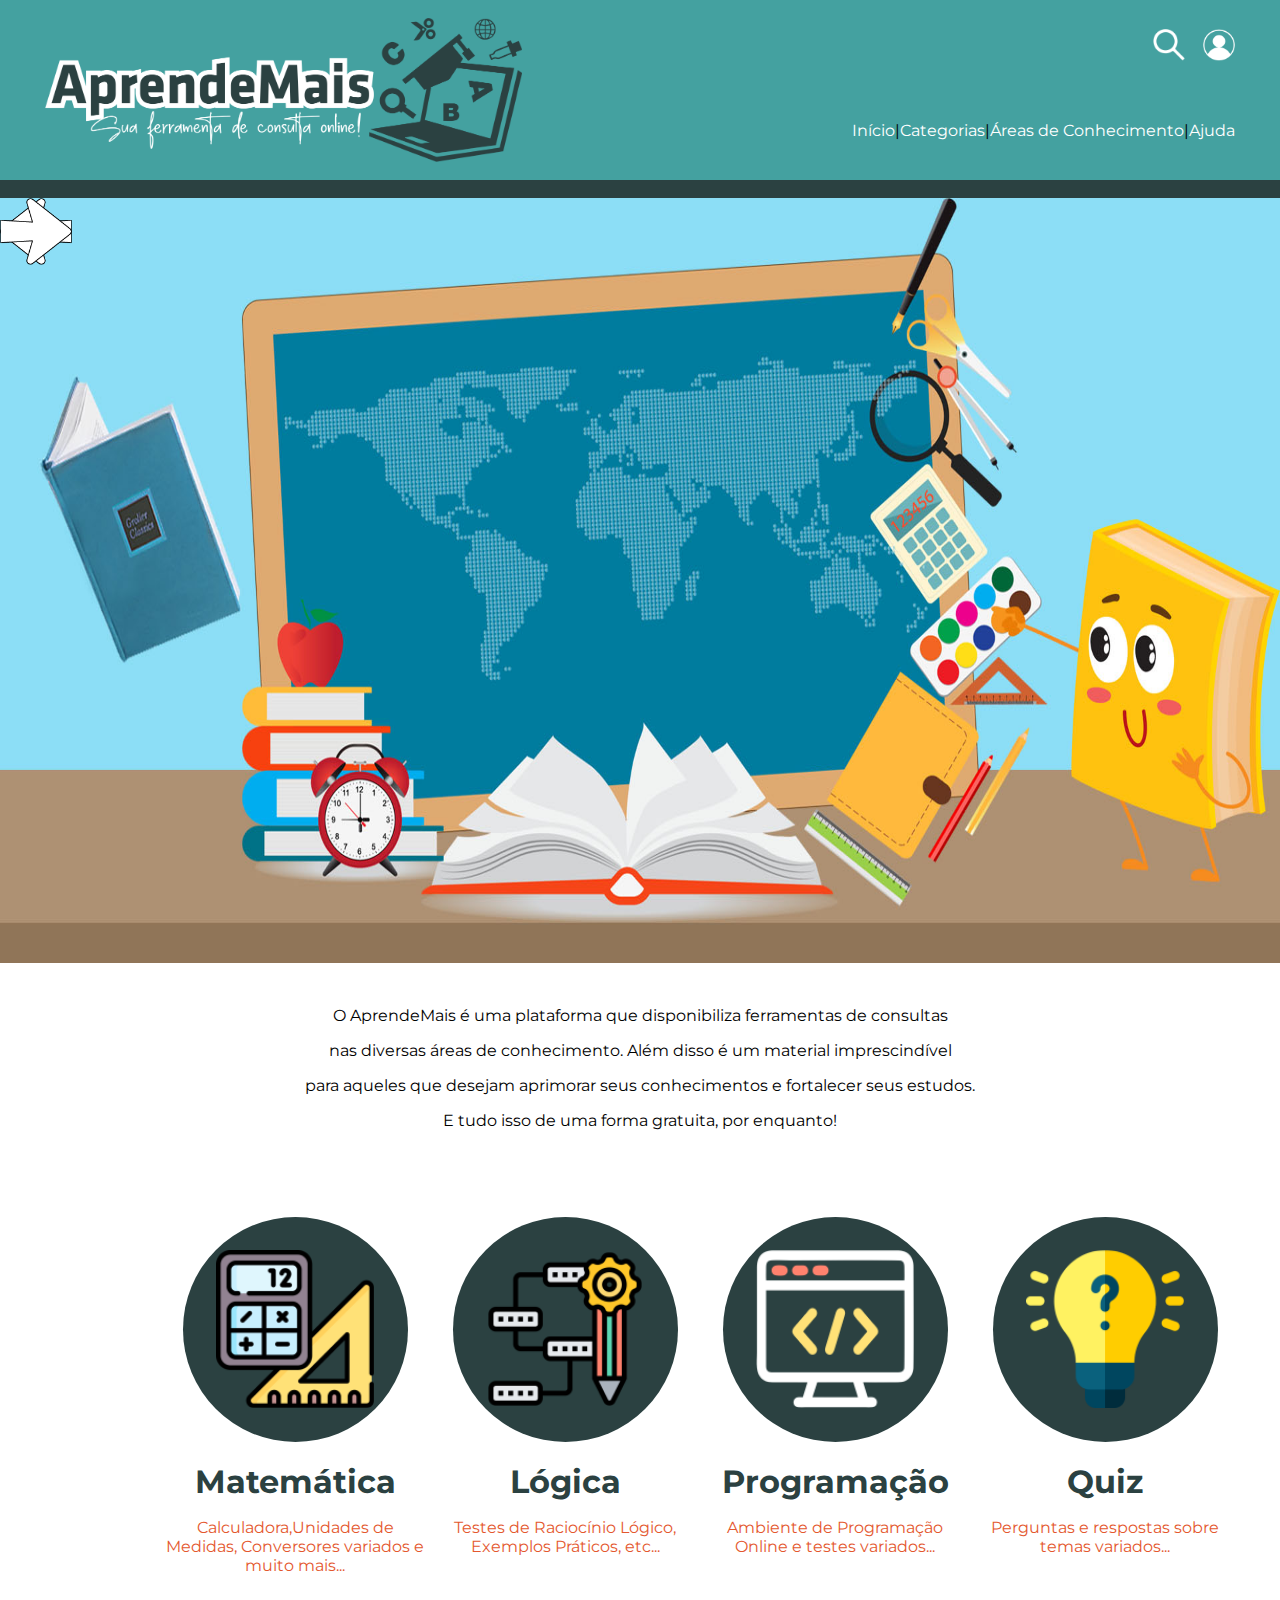
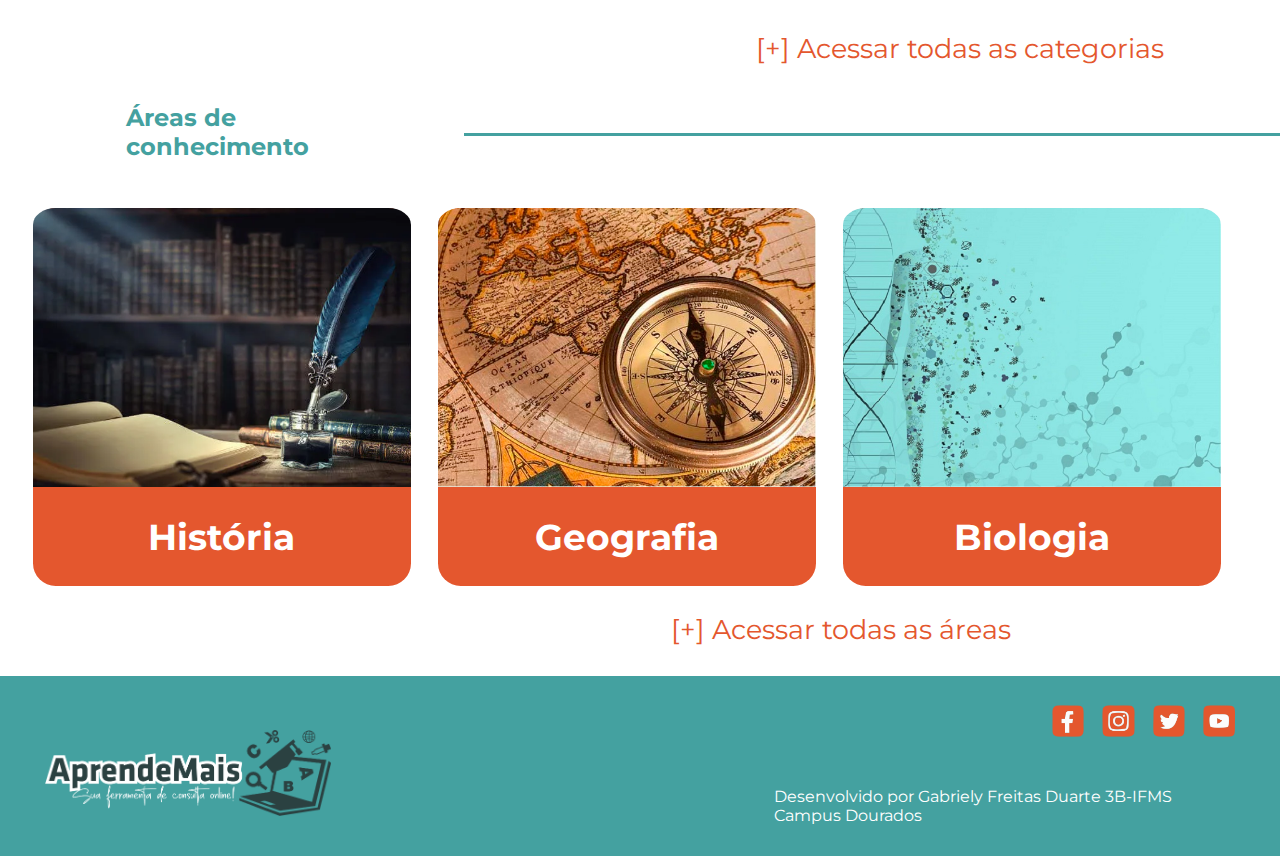
<file: index.html>
<!DOCTYPE html>
<html>
<head>
	<title>Aprende Mais</title>
	<link rel="stylesheet" type="text/css" href="css/estilo.css">
	<link rel="icon" href="assets/icone.png">
	<link rel="preconnect" href="https://fonts.googleapis.com">
	<link rel="preconnect" href="https://fonts.gstatic.com" crossorigin>
	<link href="https://fonts.googleapis.com/css2?family=Montserrat:wght@400;500&display=swap" rel="stylesheet">
	<link rel="stylesheet" type="text/css" href="historia.html">
</head>
<body>
	<div class="cabecalho">
		<div class="logo"><!-- aUm -->
			<img class="#" src="assets/logo.png">
		</div>
		<div class="menu">
			<div class="icones"><!-- a1 -->
				<img src="assets/search.png">
				<img src="assets/user.png">
			</div>
			<div class="nav"> <!-- a2 -->
				<a href="index.html">Início</a>
				<span>|</span>
				<a href=".c2">Categorias</a>
				<span>|</span>
				<a href="#">Áreas de Conhecimento</a>
				<span>|</span>
				<a href="#">Ajuda</a>
			</div>
		</div>
	</div>
	<div class="barra"><!-- b -->
		<div class="banner1"></div><!-- b1 -->
		<div class="banner2"><!-- b2 -->
			<img src="assets/banner.jpg">
			<div class="banner3Um"><!-- b3Um -->
				<img class="seta" src="assets/seta2.png">
			</div>
			<div class="banner3Dois"><!-- b3Dois -->
				<img class="seta" src="assets/seta1.png">
			</div>
		</div>

	</div>
	<div class="conteudo"><!-- c -->
		<div class="conteudo1"><!-- c1 -->
			<p class="lUm"> O AprendeMais é uma plataforma que disponibiliza ferramentas de consultas</p><!-- c1Um -->
			<p class="lDois">nas diversas áreas de conhecimento. Além disso é um material imprescindível</p><!-- c1Dois -->
			<p class="lTres">para aqueles que desejam aprimorar seus conhecimentos e fortalecer seus estudos.</p><!-- c1Tres -->
			<p class="lQuatro">E tudo isso de uma forma gratuita, por enquanto!</p><!-- c1Quatro -->
		</div>
		<div class="conteudo2" name="conteudo2">
			<div class="conteudo2a"><!-- c2a -->
				<div class="c2aUm">
					<img src="assets/icon1.png">
				</div>
				<div class="c2aDois">
					<a href="calculadora.html"><h1>Matemática</h1></a>
					<p class="texto">Calculadora,Unidades de Medidas, Conversores variados e muito mais...</p><!-- t -->
				</div>
			</div>
			<div class="conteudo2a">
				<div class="c2aUm">
					<img src="assets/icon2.png">
				</div>
				<div class="c2aDois">
					<h1>Lógica</h1>
					<p class="texto">Testes de Raciocínio Lógico, Exemplos Práticos, etc...</p><!-- t -->
				</div>
			</div>
			<div class="conteudo2a">
				<div class="c2aUm">
						<img src="assets/icon3.png">
				</div>
					<div class="c2aDois">
					<h1>Programação</h1>
					<p class="texto">Ambiente de Programação Online e testes variados...</p><!-- t -->
				</div>
			</div>
			<div class="conteudo2a">
				<div class="c2aUm">
					<img src="assets/icon4.png">
				</div>
				<div class="c2aDois">
					<h1>Quiz</h1>
					<p class="texto">Perguntas e respostas sobre temas variados...</p><!-- t -->
				</div>
			</div>
		</div>
		<div class="conteudo3"><!-- c3 -->
				<a href="">[+] Acessar todas as categorias</a>
		</div>
	</div>
	<div class="d">
		<div class="d1" name="d1">
		<h2>Áreas de conhecimento</h2>	
		<hr size="3" width="65%" align="left" color= "#44A1A0">
	</div>
	<div class="d2">
		<div class="D">
			<div class="dDois">
				<div class="d2Um">
					<img src="assets/historia.jpg">
					<h1><a href="historia.html"> História</h1>
				</div>
				<div class="d2Um">
					<img src="assets/geografia.jpg">
					<h1><a href="bandeiras.html">Geografia</a></h1>
				</div>
				<div class="d2Um">
					<img src="assets/biologia.jpg">
					<h1><a href="bio.html">Biologia</a></h1>
				</div>
			</div>
		</div>	
	</div>
	<div class="d3">
			<p>[+] Acessar todas as áreas</p>
	</div>
	<script type="text/javascript" src="java.js"></script>
</html>
<footer>
	<div class="e">
		<div class="eUm">
			<img class="#" src="assets/logo.png">
		</div>
		<div class="eDois">
			<div class="e1">
				<img src="assets/fb.png">
				<img src="assets/instagram.png">
				<img src="assets/twitter.png">
				<img src="assets/youtube.png">		
			</div>
			<div class="e2">
				<p>Desenvolvido por Gabriely Freitas Duarte 3B-IFMS Campus Dourados </p>
			</div>
		</div>
	</div>
</footer>
</file>
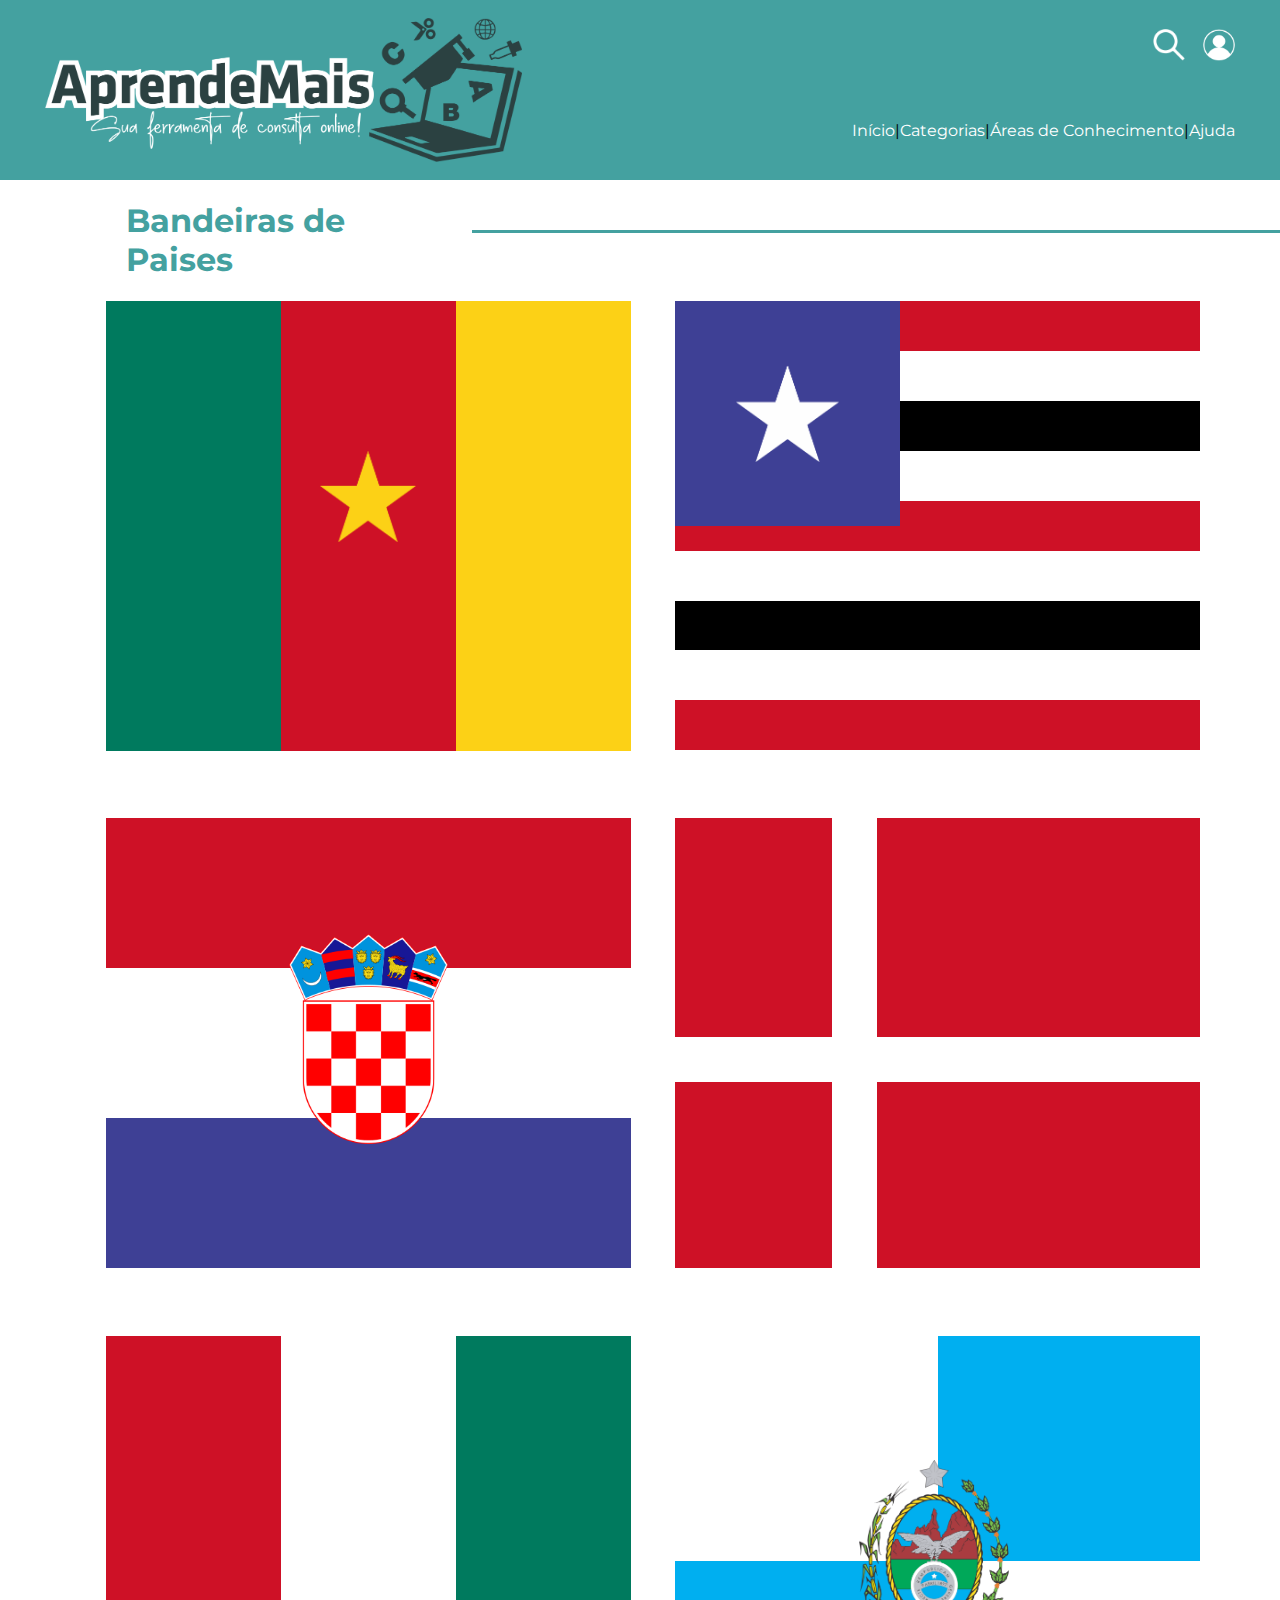
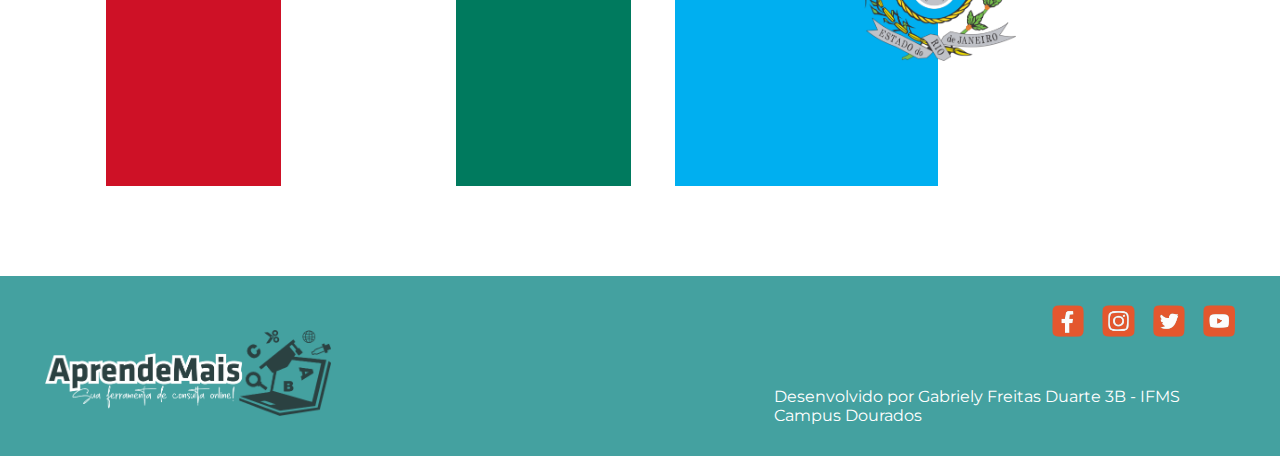
<file: bandeiras.html>
<!DOCTYPE html>
<html>
<head>
	<title>Aprende Mais</title>
	<link rel="stylesheet" type="text/css" href="css/estilo.css">
	<link rel="icon" href="assets/icone.png">

	<link rel="preconnect" href="https://fonts.googleapis.com">
	<link rel="preconnect" href="https://fonts.gstatic.com" crossorigin>
	<link href="https://fonts.googleapis.com/css2?family=Montserrat:wght@400;500&display=swap" rel="stylesheet">
</head>
<body>
	<div class="cabecalho">
		<div class="logo">
			<img class="#" src="assets/logo.png">
		</div>
		<div class="menu">
			<div class="icones">
				<img src="assets/search.png">
				<img src="assets/user.png">
			</div>
			<div class="nav">
				<a href="index.html">Início</a>
				<span> | </span>
				<a href="#">Categorias</a>
				<span> | </span>
				<a href="#">Áreas de Conhecimento</a>
				<span> | </span>
				<a href="#">Ajuda</a>
			</div>
		</div>
	</div>
	<div class="d1">
		<h1>Bandeiras de Paises </h1>	
		<hr size="3" width="70%" align="left" color= "#44A1A0">
	</div>
	<div class="bandeiras"><!-- f -->
		<div class="bandeiraUm"><!-- Umf -->
			<div class="bandeira1Um"><!-- f1Um -->
				<div class="bandeiraum"></div><!-- umF -->
				<div class="bandeiradois"></div><!-- doisF -->
				<div class="bandeiratres"></div><!-- TresF -->
				<div class="bandeiraquatro"><!-- QuatroF -->
					<img id="strela" src="assets/estrela.png"><!-- star -->
				</div>
			</div>
			<div class="bandeiraDois"><!-- f1Dois -->	
				<div class="bUm"></div>				
				<div class="bDois"></div>
				<div class="bTres"></div>
				<div class="bDois"></div>
				<div class="bUm"></div>
				<div class="bDois"></div>
				<div class="bTres"></div>
				<div class="bDois"></div>
				<div class="bUm"></div>
				<div class="bQuatro">
					<img id="strela2" src="assets/estrela (branca).png">
				</div>			

			</div>
		</div>
		<div class="bandeiraUm"><!-- Umf -->
			<div class="bandeira1Um"><!-- f1Um -->
				<div class="b2Um"></div>
				<div class="b2Dois"></div>
				<div class="b2Tres"></div>
				<div class="b2Quatro">
					<img id="brasao" src="assets/croacia-brasao.png">
				</div>
			</div>
			<div class="bandeiraDois">
				<div class="bUmF"></div>
				<div class="bDoisF"></div>
				<div class="bTresF"></div>
			</div>
		</div>
		<div class="bandeiraUm">
			<div class="bandeira1Um">
				<div class="bumF"></div>
				<div class="bdoisF"></div>
				<div class="btresF"></div>
			</div>
			<div class="bandeiraf3Dois">
				<div class="Fum"></div>
				<div class="Fdois"></div>
				<div class="Ftres"></div>
				<div class="Fquatro"></div>
				<div class="Fcinco">
					<img id="brasao2" src="assets/brasao-rio.png">
				</div>
			</div>
		</div>
	</div>
</html>
<footer>
	<div class="e">
		<div class="eUm">
			<img class="#" src="assets/logo.png">
		</div>
		<div class="eDois">
			<div class="e1">
				<img src="assets/fb.png">
				<img src="assets/instagram.png">
				<img src="assets/twitter.png">
				<img src="assets/youtube.png">		
			</div>
			<div class="e2">
				<p>Desenvolvido por Gabriely Freitas Duarte 3B - IFMS Campus Dourados </p>
			</div>
		</div>
	</div>
</footer>
</file>
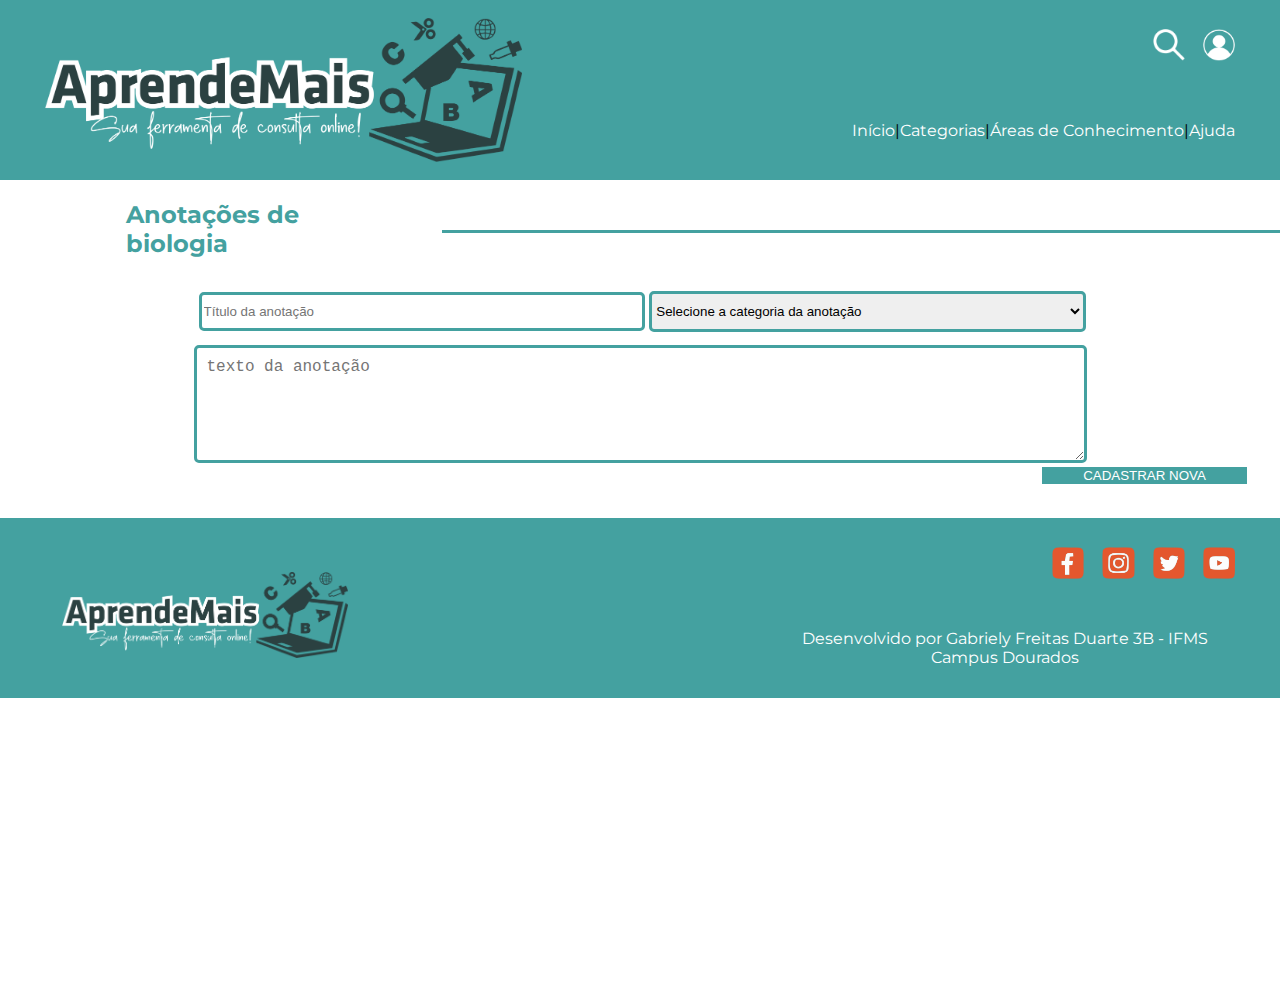
<file: bio.html>
<!DOCTYPE html>
<html>
<head>
	<title>Aprende Mais</title>
	<link rel="icon" href="assets/icone.png">	
	<link rel="stylesheet" type="text/css" href="css/estilo.css">
	<link rel="preconnect" href="https://fonts.googleapis.com">
	<link rel="preconnect" href="https://fonts.gstatic.com" crossorigin>
	<link href="https://fonts.googleapis.com/css2?family=Montserrat:wght@400;500&display=swap" rel="stylesheet">
</head>
<body>
	<div class="cabecalho">
		<div class="logo">
			<img class="#" src="assets/logo.png">
		</div>
		<div class="menu">
			<div class="icones">
				<img src="assets/search.png">
				<img src="assets/user.png">
			</div>
			<div class="nav">
				<a href="index.html">Início</a>
				<span> | </span>
				<a href="#">Categorias</a>
				<span> | </span>
				<a href="#">Áreas de Conhecimento</a>
				<span> | </span>
				<a href="#">Ajuda</a>
			</div>
		</div>
	</div>
	<div class="d1">
		<h2>Anotações de biologia </h2>	
		<hr size="3" width="68%" align="left" color= "#44A1A0">
	</div>
	<div class="h">
		<div class="h1">
			  <form>
    <input type="text" class="in" id="titulo" placeholder="Título da anotação" required>
    <select id="urgencia">
    	<option selected disabled>Selecione a categoria da anotação</option>
      <option value="urgente">Urgente</option>
      <option value="importante">Importante</option>
      <option value="normal">Normal</option>
    </select>
    <div class="h1Um">
   	    <textarea id="anotacao" required placeholder="texto da anotação"></textarea>
    </div>
    <button type="submit" class="h1Dois">CADASTRAR NOVA</button>
  </form>

	</div>

  <div id="anotacoes-container"></div>

	<script type="text/javascript" src="java.js"></script>
</html>
<footer>
	<div class="e">
		<div class="eUm">
			<img class="#" src="assets/logo.png">
		</div>
		<div class="eDois">
			<div class="e1">
				<img src="assets/fb.png">
				<img src="assets/instagram.png">
				<img src="assets/twitter.png">
				<img src="assets/youtube.png">		
			</div>
			<div class="e2">
				<p>Desenvolvido por Gabriely Freitas Duarte 3B - IFMS Campus Dourados </p>
			</div>
		</div>
	</div>
</footer>
</file>
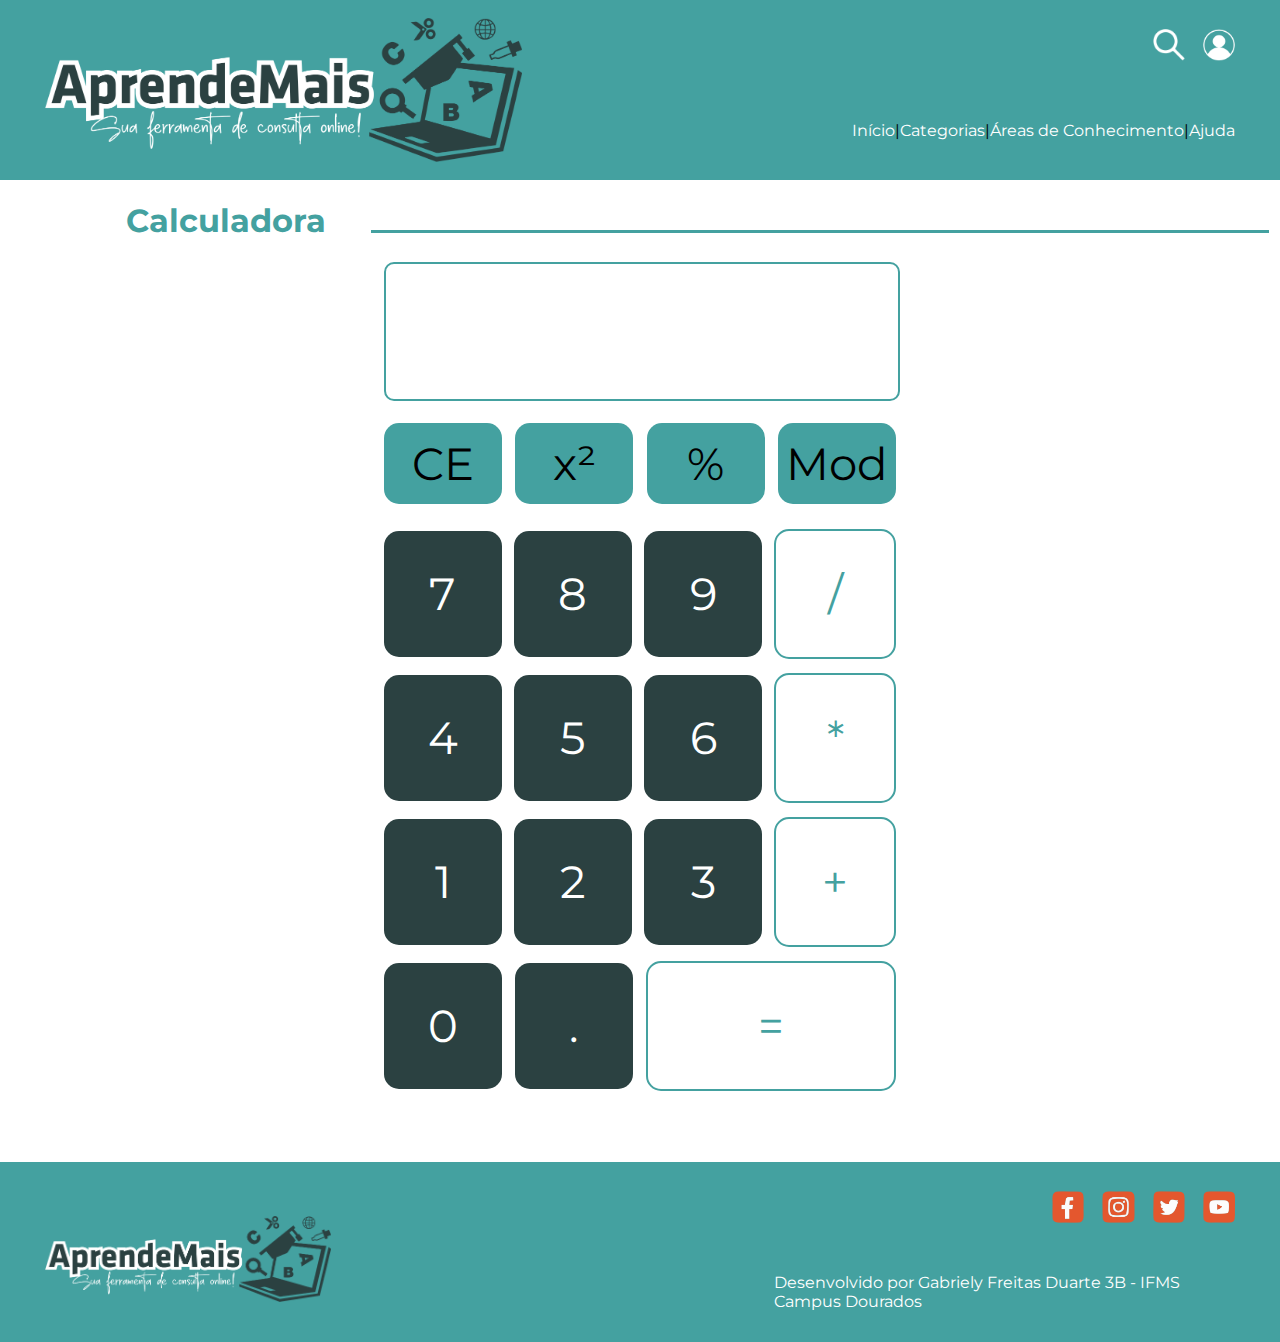
<file: calculadora.html>
<!DOCTYPE html>
<html>
<head>
	<title>Aprende Mais</title>
	<link rel="icon" href="assets/icone.png">
	<link rel="stylesheet" type="text/css" href="css/estilo.css">
	<link rel="preconnect" href="https://fonts.googleapis.com">
	<link rel="preconnect" href="https://fonts.gstatic.com" crossorigin>
	<link href="https://fonts.googleapis.com/css2?family=Montserrat:wght@400;500&display=swap" rel="stylesheet">
</head>
<body>
	<div class="cabecalho">
		<div class="logo">
			<img class="#" src="assets/logo.png">
		</div>
		<div class="menu">
			<div class="icones">
				<img src="assets/search.png">
				<img src="assets/user.png">
			</div>
			<div class="nav">
				<a href="index.html">Início</a>
				<span> | </span>
				<a href="#">Categorias</a>
				<span> | </span>
				<a href="#">Áreas de Conhecimento</a>
				<span> | </span>
				<a href="#">Ajuda</a>
			</div>
		</div>
	</div>
	<div class="d1">
		<h1>Calculadora </h1>	
		<hr size="3" width="70%" align="left" color= "#44A1A0">
	</div>
	<div class="g">
		<div class="g1">
			<div class="g1Um">
				<div class="aG"></div>
			</div>
			<div class="g1Dois">
				<div class="g1Dois1"> 
					<p class="p">CE</p> 
				</div>
				<div class="g1Dois1">
					<p class="p">x² </p> 
				</div>
				<div class="g1Dois1">
					<p class="p">% </p> 
				</div>
				<div class="g1Dois1"> 
					<p class="p">Mod </p>
				</div>
			</div>
			<div class="g1Tres">
				<div class="Ga">
					<div class="Ga1">
						<p class="p1">7</p>
					</div>
					<div class="Ga1">
						<p class="p1">8</p>
					</div>
					<div class="Ga1">
						<p class="p1">9</p>
					</div>
					<div class="Ga2">
						<p class="p2">/</p>
					</div>
				</div>
				<div class="Gb">
					<div class="Ga1">
						<p class="p1">4</p>
					</div>
					<div class="Ga1">
						<p class="p1">5</p>
					</div>
					<div class="Ga1">
						<p class="p1">6</p>
					</div>
					<div class="Ga2">
						<p class="p2">*</p>
					</div>
				</div>
				<div class="Gc">
					<div class="Ga1">
						<p class="p1">1</p>
					</div>
					<div class="Ga1">
						<p class="p1">2</p>
					</div>
					<div class="Ga1">
						<p class="p1">3</p>
					</div>
					<div class="Ga2">
						<p class="p2">+</p>
					</div>
				</div>
				<div class="Gd">
					<div class="Ga1">
						<p class="p1">0</p>
					</div>
					<div class="Ga1">
						<p class="p1">.</p>
					</div>
					<div class="Ga3">
						<p class="p2">=</p>
					</div>
				</div>
			</div>
		</div>
	</div>
	
</html>
<footer>
	<div class="e">
		<div class="eUm">
			<img class="#" src="assets/logo.png">
		</div>
		<div class="eDois">
			<div class="e1">
				<img src="assets/fb.png">
				<img src="assets/instagram.png">
				<img src="assets/twitter.png">
				<img src="assets/youtube.png">		
			</div>
			<div class="e2">
				<p>Desenvolvido por Gabriely Freitas Duarte 3B - IFMS Campus Dourados </p>
			</div>
		</div>
	</div>
</footer>
</file>
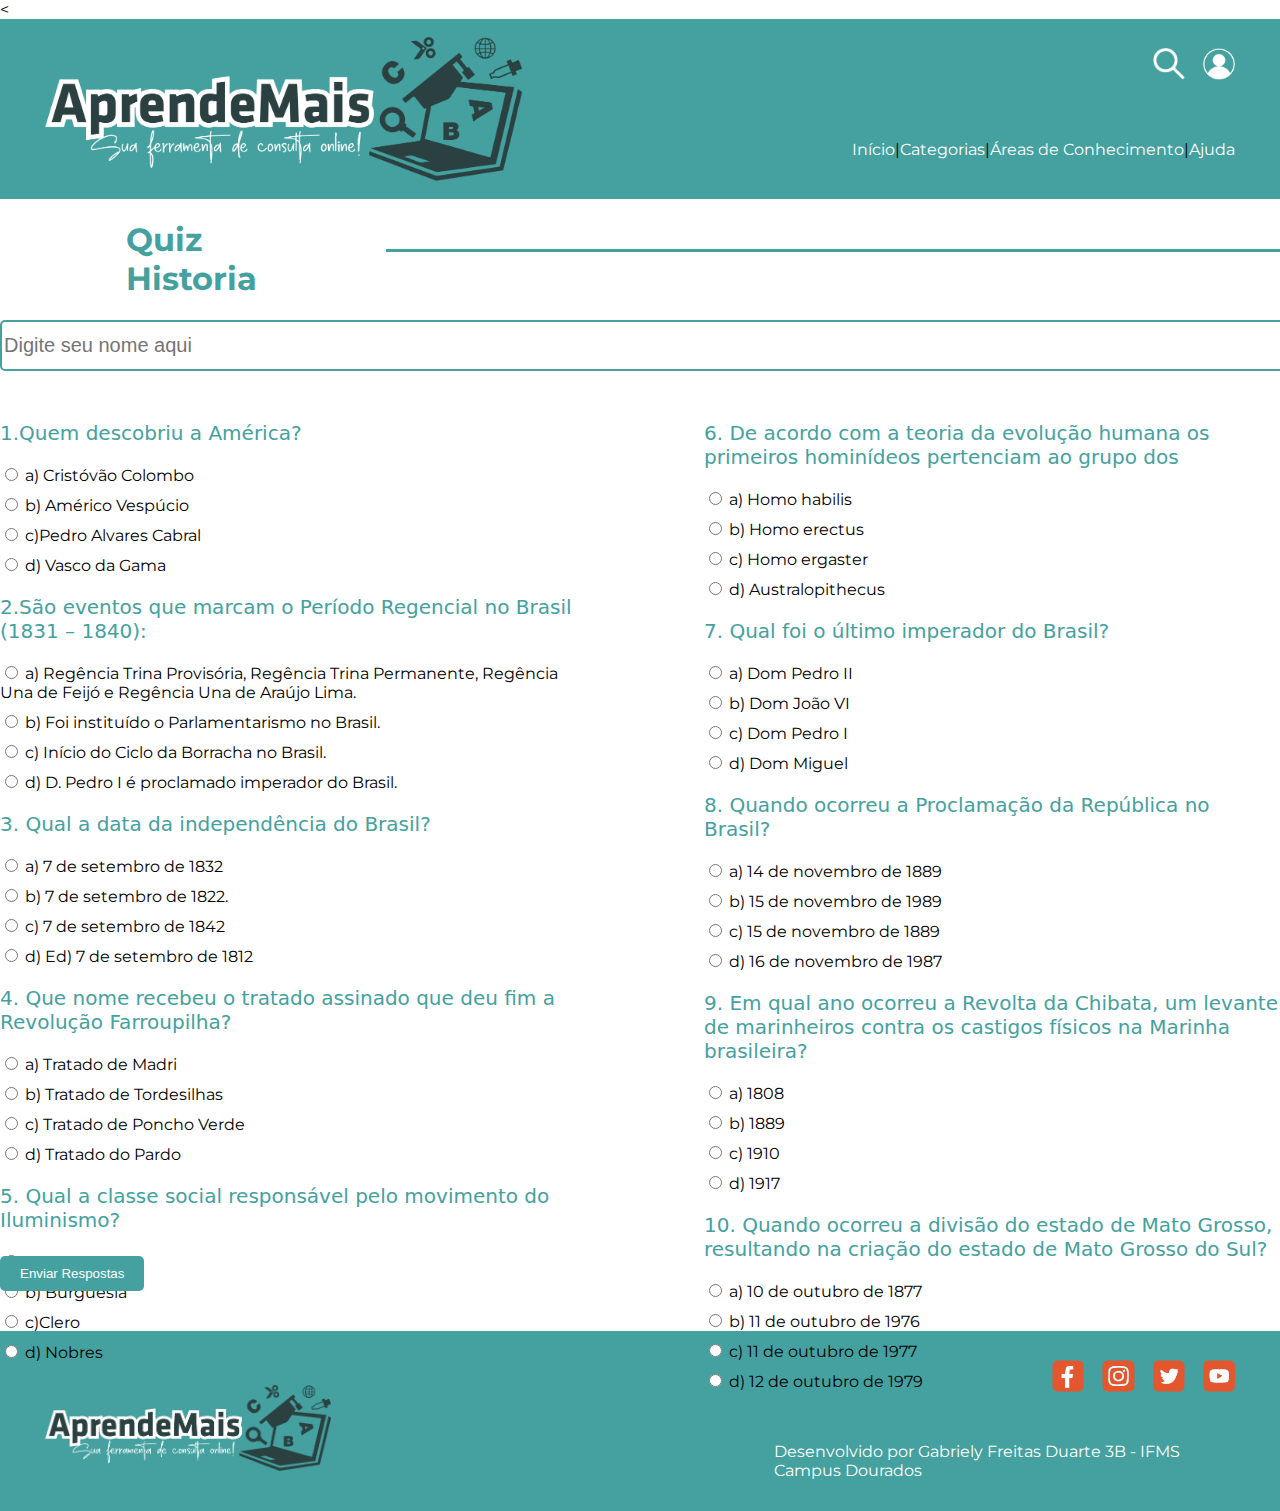
<file: historia.html>
<!DOCTYPE html>
<html lang="Pt-br">
<head>
    <meta charset="UTF-8">
    <meta name="viewport" content="width=device-width, initial-scale=1.0">
    <<link rel="stylesheet" type="text/css" href="css/estilo.css">
    <link rel="stylesheet" type="text/css" href="java.js">
  <link rel="icon" href="assets/icone.png">

  <link rel="preconnect" href="https://fonts.googleapis.com">
  <link rel="preconnect" href="https://fonts.gstatic.com" crossorigin>
  <link href="https://fonts.googleapis.com/css2?family=Montserrat:wght@400;500&display=swap" rel="stylesheet">
</head>
<body>
    <div class="cabecalho">
    <div class="logo"><!-- aUm -->
      <img class="#" src="assets/logo.png">
    </div>
    <div class="menu">
      <div class="icones"><!-- a1 -->
        <img src="assets/search.png">
        <img src="assets/user.png">
      </div>
      <div class="nav"> <!-- a2 -->
        <a href="index.html">Início</a>
        <span>|</span>
        <a href=".c2">Categorias</a>
        <span>|</span>
        <a href="#">Áreas de Conhecimento</a>
        <span>|</span>
        <a href="#">Ajuda</a>
      </div>
    </div>
  </div>

   <div class="d1">
    <h1>Quiz Historia</h1> 
    <hr size="3" width="70%" align="left" color= "#44A1A0">
  </div>

      <div class="perg">
          <input type="text" placeholder="Digite seu nome aqui" id="nome">
          
          <div id="quiz">
            <div class="container">
              <div class="question-column">
                <div class="questao">
                  <p>1.Quem descobriu a América?</p>
                  <div class="opcoes">
                    <div class="opcao">
                      <label>
                        <input type="radio" name="q1" value="a"> a) Cristóvão Colombo
                      </label>
                    </div>
                    <div class="opcao">
                      <label>
                        <input type="radio" name="q1" value="b"> b) Américo Vespúcio
                      </label>
                    </div>
                    <div class="opcao">
                      <label>
                        <input type="radio" name="q1" value="c"> c)Pedro Alvares Cabral
                      </label>
                    </div>
                    <div class="opcao">
                      <label>
                        <input type="radio" name="q1" value="d"> d) Vasco da Gama
                      </label>
                    </div>
                  </div>
                </div>

                <div class="questao">
                  <p>2.São eventos que marcam o Período Regencial no Brasil (1831 – 1840):</p>
                  <div class="opcoes">
                    <div class="opcao">
                      <label>
                        <input type="radio" name="q2" value="a"> a) Regência Trina Provisória, Regência Trina Permanente, Regência Una de Feijó e Regência Una de Araújo Lima.
                      </label>
                    </div>
                    <div class="opcao">
                      <label>
                        <input type="radio" name="q2" value="b"> b) Foi instituído o Parlamentarismo no Brasil.
                      </label>
                    </div>
                    <div class="opcao">
                      <label>
                        <input type="radio" name="q2" value="c"> c)  Início do Ciclo da Borracha no Brasil.
                      </label>
                    </div>
                    <div class="opcao">
                      <label>
                        <input type="radio" name="q2" value="d"> d)  D. Pedro I é proclamado imperador do Brasil.
                      </label>
                    </div>
                  </div>
                </div>

                <div class="questao">
                  <p>3. Qual a data da independência do Brasil?</p>
                  <div class="opcoes">
                    <div class="opcao">
                      <label>
                        <input type="radio" name="q3" value="a"> a) 7 de setembro de 1832
                      </label>
                    </div>
                    <div class="opcao">
                      <label>
                        <input type="radio" name="q3" value="b"> b) 7 de setembro de 1822.
                      </label>
                    </div>
                    <div class="opcao">
                      <label>
                        <input type="radio" name="q3" value="c"> c)  7 de setembro de 1842 
                      </label>
                    </div>
                    <div class="opcao">
                      <label>
                        <input type="radio" name="q3" value="d"> d) Ed) 7 de setembro de 1812 
                      </label>
                    </div>
                  </div>
                </div>

                <div class="questao">
                  <p>4. Que nome recebeu o tratado assinado que deu fim a Revolução Farroupilha?</p>
                  <div class="opcoes">
                    <div class="opcao">
                      <label>
                        <input type="radio" name="q4" value="a"> a) Tratado de Madri
                      </label>
                    </div>
                    <div class="opcao">
                      <label>
                        <input type="radio" name="q4" value="b"> b) Tratado de Tordesilhas
                      </label>
                    </div>
                    <div class="opcao">
                      <label>
                        <input type="radio" name="q4" value="c"> c) Tratado de Poncho Verde
                      </label>
                    </div>
                    <div class="opcao">
                      <label>
                        <input type="radio" name="q4" value="d"> d) Tratado do Pardo
                      </label>
                    </div>
                  </div>
                </div>

                <div class="questao">
                  <p>5. Qual a classe social responsável pelo movimento do Iluminismo?</p>
                  <div class="opcoes">
                    <div class="opcao">
                      <label>
                        <input type="radio" name="q5" value="a"> a) Servos
                      </label>
                    </div>
                    <div class="opcao">
                      <label>
                        <input type="radio" name="q5" value="b"> b) Burguesia
                      </label>
                    </div>
                    <div class="opcao">
                      <label>
                        <input type="radio" name="q5" value="c"> c)Clero
                      </label>
                    </div>
                    <div class="opcao">
                      <label>
                        <input type="radio" name="q5" value="d"> d) Nobres
                      </label>
                    </div>
                  </div>
                </div>
                
              </div>
              <div class="question-column">
                <div class="questao">
                  <p>6. De acordo com a teoria da evolução humana os primeiros hominídeos pertenciam ao grupo dos</p>
                  <div class="opcoes">
                    <div class="opcao">
                      <label>
                        <input type="radio" name="q6" value="a"> a) Homo habilis
                      </label>
                    </div>
                    <div class="opcao">
                      <label>
                        <input type="radio" name="q6" value="b"> b) Homo erectus
                      </label>
                    </div>
                    <div class="opcao">
                      <label>
                        <input type="radio" name="q6" value="c"> c) Homo ergaster
                      </label>
                    </div>
                    <div class="opcao">
                      <label>
                        <input type="radio" name="q6" value="d"> d) Australopithecus
                      </label>
                    </div>
                  </div>
                </div>

                <div class="questao">
                  <p>7. Qual foi o último imperador do Brasil?</p>
                  <div class="opcoes">
                    <div class="opcao">
                      <label>
                        <input type="radio" name="q7" value="a"> a) Dom Pedro II
                      </label>
                    </div>
                    <div class="opcao">
                      <label>
                        <input type="radio" name="q7" value="b"> b) Dom João VI
                      </label>
                    </div>
                    <div class="opcao">
                      <label>
                        <input type="radio" name="q7" value="c"> c) Dom Pedro I
                      </label>
                    </div>
                    <div class="opcao">
                      <label>
                        <input type="radio" name="q7" value="d"> d) Dom Miguel
                      </label>
                    </div>
                  </div>
                </div>
                
                <div class="questao">
                  <p>8. Quando ocorreu a Proclamação da República no Brasil?</p>
                  <div class="opcoes">
                    <div class="opcao">
                      <label>
                        <input type="radio" name="q8" value="a"> a) 14 de novembro de 1889
                      </label>
                    </div>
                    <div class="opcao">
                      <label>
                        <input type="radio" name="q8" value="b"> b) 15 de novembro de 1989
                      </label>
                    </div>
                    <div class="opcao">
                      <label>
                        <input type="radio" name="q8" value="c"> c) 15 de novembro de 1889
                      </label>
                    </div>
                    <div class="opcao">
                      <label>
                        <input type="radio" name="q8" value="d"> d) 16 de novembro de 1987
                      </label>
                    </div>
                  </div>
                </div>

                <div class="questao">
                  <p>9. Em qual ano ocorreu a Revolta da Chibata, um levante de marinheiros contra os castigos físicos na Marinha brasileira?</p>
                  <div class="opcoes">
                    <div class="opcao">
                      <label>
                        <input type="radio" name="q9" value="a"> a) 1808
                      </label>
                    </div>
                    <div class="opcao">
                      <label>
                        <input type="radio" name="q9" value="b"> b) 1889
                      </label>
                    </div>
                    <div class="opcao">
                      <label>
                        <input type="radio" name="q9" value="c"> c) 1910
                      </label>
                    </div>
                    <div class="opcao">
                      <label>
                        <input type="radio" name="q9" value="d"> d) 1917
                      </label>
                    </div>
                  </div>
                </div>

                <div class="questao">
                  <p>10. Quando ocorreu a divisão do estado de Mato Grosso, resultando na criação do estado de Mato Grosso do Sul?</p>
                  <div class="opcoes">
                    <div class="opcao">
                      <label>
                        <input type="radio" name="q10" value="a"> a) 10 de outubro de 1877
                      </label>
                    </div>
                    <div class="opcao">
                      <label>
                        <input type="radio" name="q10" value="b"> b) 11 de outubro de 1976
                      </label>
                    </div>
                    <div class="opcao">
                      <label>
                        <input type="radio" name="q10" value="c"> c) 11 de outubro de 1977
                      </label>
                    </div>
                    <div class="opcao">
                      <label>
                        <input type="radio" name="q10" value="d"> d) 12 de outubro de 1979
                      </label>
                    </div>
                  </div>
                </div>

              </div>
            </div>
          </div>

          <div>
            <script type="text/javascript" src="java.js"></script>
            <button onclick="checkAnswers()" class="enviar-btn">Enviar Respostas</button>
          </div>
          <div id="result" class="message"></div>
      </div>
    </div>
 </div>
</body>
</html>
<footer>
  <div class="e">
    <div class="eUm">
      <img class="#" src="assets/logo.png">
    </div>
    <div class="eDois">
      <div class="e1">
        <img src="assets/fb.png">
        <img src="assets/instagram.png">
        <img src="assets/twitter.png">
        <img src="assets/youtube.png">    
      </div>
      <div class="e2">
        <p>Desenvolvido por Gabriely Freitas Duarte 3B - IFMS Campus Dourados </p>
      </div>
    </div>
  </div>
</footer>
</file>
<file: css/estilo.css>
body{
 	margin: 0;
 	padding: 0;
 	font-family: 'Montserrat', sans-serif;
 } 
 .cabecalho {
 	width: 100%;
 	background-color: #44A1A0;
 	height: 20vh;
 	display: flex;
 	flex-direction: row;
 	flex-wrap: nowrap;  
 	justify-content: space-between;
 	align-items: center;
 } 

 .logo {
 	width: 20%;
 	height: 16vh;
 	margin-left: 5vh
 }

 .logo img{
 	height: 100%;
 } 

 .menu{
 	width: 40%;
 	height: 16vh;
 	margin-right: 5vh;
 	display: flex;
 	flex-direction: column;
 	justify-content: space-between;
 	align-items: flex-end;
 } 
 .icones{
 	width:30%;
 	height: 6vh;
 	display: flex;
	justify-content: flex-end;
	align-items: center;
 } 
 .icones img{
 	height: 60%;
 	margin-left: 2vh;
 }
 .nav{
 	width: 100%;
 	height: 7vh;
 	display: flex;
 	align-items: center;
 	justify-content: flex-end;
 } 
 .a2 a {
 	text-decoration: none;
 	color:white;
 } 
 .a2 span{
 	color:white;
 	margin-left: 1vh;
 	margin-right: 1vh;
 }
 .barra{
 	height: 85vh;
 	width: 100%;
 	display: block;
 	flex-direction: column; 
 	align-items: center;
  margin-bottom: 5vh;
 }
 .banner1{
 	background-color: #2B4141;
 	height: 1vh;
  display: flex;
 	width: 100%;
	padding-bottom: 1vh; 
 }
 .banner2{
 	width: 100%;
  display: flex;
 	height: 100%;

  position: relative;
 }
 .banner2 img {
	width: 100%; 
 }
 .banner3Um, .banner3Dois {
  width: 8vh;
  height: 8vh;
  border-radius: 50%;
  position: absolute;
 }
 .b3Um{
  top: calc(50% - 5vh);
  left: 5vh;
  color: white;
  text-align: left;
}
.seta{
  height: auto;
  width: 50%;
 }
 .b3Dois{
  color: white;
  text-align: right;
  top: calc(50% - 5vh);
  right: 5vh;
 }
 .conteudo{
 	height: 75vh;
 	display: flex;
  justify-content: space-between;
 	flex-direction: column;
 	align-items: center; 
 }
 .conteudo1{
 	height: 15vh;
 	width: 100%;
 	background-color:#FFFFFF; 
 }
 .lUm{
 	display: flex;
  	align-items: center;
  	justify-content: center;
 }
  .lDois{
 	display: flex;
  	align-items: center;
  	justify-content: center;
 }
  .lTres{
 	display: flex;
  	align-items: center;
  	justify-content: center;
 }
  .lQuatro{
 	display: flex;
  	align-items: center;
  	justify-content: center;
 } 
 .conteudo2{
 	height: 40vh;
 	width: 75%;
 	display: flex;
 	flex-direction: row;
 	margin: 3vh;  
  margin-bottom: 5vh;
 } 
 .conteudo2a {
  display: flex;
  flex-direction: column;
  width: 100%;
  height: 40vh;
  align-items: center;
 }	
 .c2aUm{
  margin-top: 3vh;
 	border-radius: 50%;
  height: 25vh;
 	width: 25vh;	
  display: flex;
  justify-content: center;
  align-items: center;
 	background-color:#2B4141; 
 }
 .c2aUm img{
  justify-content: center;
  width: 70%;
 }
 .c2aDois{
 	height: 10vh;
  display: flex;
  width: 30vh;
  flex-wrap: wrap;
  justify-content: center;
 }
 .c2aDois h1 {
 	height: 2vh;
 	font-size: 3.5vh;
 	color:#2B4141;
  align-items: center;
  bottom: 0;
 } 
 .texto {
  color: #E4572E;
  text-align: center;
 }
 .conteudo3{
  margin-left: 50%;
  flex-direction: row;
  align-items: flex-end;
 }
 .conteudo3 a{
  color:#E4572E; 
  font-size: 3vh;
  text-decoration: none;
 }
 .d1 hr{color: #44A1A0;
  margin-top:5.5vh;
  margin-left: 5vh;
  }.d1 h2{color: #44A1A0;
  margin-left: 14vh; 
  }.d1 h1{color: #44A1A0;
  margin-left: 14vh; 
  }.d1{display: flex; 
  flex-direction: row;}
  .d{
  height: 70vh;
  margin-top: 2vh;
 }.d2{
 display: flex;
 justify-content: center; 
 }.D{
  display: flex;
  flex-direction: row;
  justify-content: center;
  align-items: center;
  margin-top: 3vh;
 } .d2Um{
  background-color: #E4572E;
  height: 42vh;
  width: 40%;
  margin-right: 3vh;
  border-radius: 6%;
  align-items: center;
  justify-content: center;
 } .D img {
  width: 42vh;
  height: 31vh;
  border-radius: 6% 6% 0% 0%;
 } .d2Um h1{
  justify-content: center;
  align-items: center;
  color:white;
  display: flex;
  font-size: 4vh;
  bottom: 2vh;
 }.dDois{
  display: flex;
  flex-direction: row;
  justify-content: center;
  align-items: center;
 }.d3 {
  height: 5vh;
  right: 0;
  margin-bottom: 2vh;
  }.d3 p{
  display: flex;
  flex-direction: row;
  width: 71%;
  margin-left: 8%;
  justify-content:  right;
  color:#E4572E;
  font-size: 3vh;
 } .e {
  width: 100%;
  background-color: #44A1A0;
  height: 20vh;
  display: flex;
  flex-direction: row;
  flex-wrap: nowrap;  
  justify-content: space-between;
  align-items: center;
 } .eUm {
  width: 25%;
  height: 16vh;
  margin-left: 5vh;
 }.eUm img{
  height: 60%;
  padding-top: 4vh;
 } .eDois{
  width: 45%;
  height: 16vh;
  margin-right: 5vh;
  display: flex;
  flex-direction: column;
  justify-content: space-between;
  align-items: flex-end;
 } .e1{
  width:30%;
  height: 6vh;
  display: flex;
  justify-content: flex-end;
  align-items: center;
 } .e1 img{
  height: 60%;
  margin-left: 2vh;
 }.e2{
  width: 80%;
  height: 7vh;
  display: flex;
  align-items: center;
  color: white;
  justify-content: flex-end;
 } a{
  text-decoration: none;
  color: white;
 } .bandeiras {
  height: 165vh;
  width: 95%;
  display: flex;
  flex-direction: column;
  justify-content: space-between;
  align-items: center;
  margin-left: 5vh;
  margin-right: 5vh;
  margin-bottom: 10vh;
 } .bandeiraUm{
  height: 50vh;
  width: 90%;
  display: flex;
  flex-direction: row;
  justify-content: space-between;
 } .bandeira1Um{
  height: 50vh;
  width: 48%;
  display: flex;
  flex-direction: row;
  flex-wrap: wrap;
  justify-content: center;

 }.bandeiraum{
 height: auto;
 width: 33.3%;
 position: relative;
 background-color: #007A5E;
 }.bandeiradois{
 height: auto;
 width: 33.3%;
 position: relative;
 background-color: #Ce1126;
 }.bandeiratres{
 height: auto;
 width: 33.3%;
 background-color: #FCD116;
 position: relative;
 }.bandeiraquatro{
 position: absolute;
 bottom: calc(50% - 7.5vw);
 height: auto;
 align-items: center;
 } #strela{
  width: 7.5vw;
  height: auto;
  align-items: center;
  justify-content: center; 
 } .bandeiraDois{
 height: 50vh;
 width: 48%;
 display:block;
 position: relative;
 flex-direction: row;
 flex-wrap: nowrap;
 }.bUm{
  height: 5.55vh;
  width: auto;
  position: relative;
  background-color: #Ce1126;

 }.bDois{
  height: 5.55vh;
  position: relative;
  background-color: white;
  width: auto;
  }.bTres{
  height: 5.55vh;
  position: relative;
  background-color: black;
  width: auto;
 } .bQuatro{
  height: 25vh;
  width: 25vh;
  display: flex;
  position: absolute;
  justify-content: center;
  align-items: center;
  background-color: #3E4095;
  top: 0;
  left: 0;
 } #strela2{
  width: 8vw;
  height: auto;
  justify-content: center;
  position: absolute;
 }.b2Um {
  width: 100%;
  height: 16.6vh;
  position: relative;
  background-color: #Ce1126;
 } .b2Dois {
  width: 100%;
  height: 16.6vh;
  position: relative;
  background-color: white;
 } .b2Tres {
  width: 100%;
  height: 16.6vh;
  position: relative;
  background-color: #3E4095;
 } .b2Quatro {
 width: 15.5%;
 height: 35vh;
 position: absolute;
 margin-top: 7vh;
 display: flex;
 justify-content: center;
 align-items: center;
 } #brasao{
  width: 80%;
  height: auto;
  align-items: center;
  justify-content: center;
  position: relative;
 } .bUmF{
 height: 50vh;
 width: 100%;
  background-color: #Ce1126;
  display: flex;
  flex-direction: row;
  position: absolute;
 }.bDoisF{
  width:5vh;
  height: 50vh;
  background-color: white; 
  position: relative;
  left: calc(30%);
 }.bTresF{
  width:88vh;
  height: 5vh;
  background-color: white; 
  position: relative;  
  bottom: calc(51.5%);
 }.bumF{
 height: auto;
 width: 33.3%;
 position: relative;
 background-color: #Ce1126;
 }.bdoisF{
 height: auto;
 width: 33.3%;
 position: relative;
 background-color: white;
 }.btresF{
 height: auto;
 width: 33.3%;
 background-color: #007A5E;
 position: relative;
 }.bandeiraf3Dois{
 height: 50vh;
 width: 48%;
 display: flex;
 flex-direction: row;
 flex-wrap: wrap;
}.Fum {
 height: 50%;
 width: 50%;
 background-color: white;
 position: relative;
 } .Fdois {
 height: 50%;
 width: 50%;
 background-color: #00AFF0;
 position: relative;
 } .Ftres {
 height: 50%;
 width: 50%;
 background-color: #00AFF0;
 position: relative;
 } .Fquatro {
 height: 50%;
 width: 50%;
 background-color: white;
 position: relative;
 }.Fcinco{
 width: 41%;
 height: 50%;
 position: absolute;
 align-items: center;
 display: flex;
 justify-content: center;
 } #brasao2{
  width: 30%;
  height: auto;
  position: relative;
 } .g{
  width: 100%;
  height: 100vh;
  display: flex;
  justify-content: center;
  align-items: center;
 } .g1{
  width: 40%;
  justify-content:space-between;
  height: 90vh;
  margin-bottom: 10vh;
  display: flex;
  flex-direction: column;
 } .g1Um{
  height: 20vh;
  width: 100%;
  position: relative;
  align-items: center;
  justify-content: center;
  margin-bottom: 2vh; 
 }.aG {
  height: 15vh;
  width: 100%;
  border-radius: 20px;
  border-width: 2px;
  border-color: #44A1A0;
  border-style: solid;
  display: inline-block;
  border-radius: 10px;
 }.g1Dois{
  height: 10vh;
  width: 100%;
  position:relative;
  display: flex;
  flex-direction: row;
  justify-content: space-between;
  align-items: center;
  margin-bottom: 2vh;
 } .g1Dois1{
 align-items: center;
 top: 0;
 left: 0;
 justify-content: center;
 width: 23%;
 height: 9vh;
 display: flex;
 position: relative;
 background-color: #44A1A0;
 border-radius: 15px;
 }.g1Dois1:hover{
 align-items: center;
 top: 0;
 left: 0;
 justify-content: center;
 width: 23%;
 height: 9vh;
 display: flex;
 color: #44A1A0;
 position: relative;
 background-color: white;
 border-radius: 20px;
 border-width: 2px;
 border-color: #44A1A0;
 border-style: solid;
 border-radius: 15px;
} .p{
align-items: center;
justify-content: center;
position: absolute;
  font-size: 5vh;
} .g1Tres{
  height: 66vh;
  width: 100%;
  display: flex;
  flex-direction: column;
  justify-content: space-between;
 }.Ga, .Gb, .Gc,.Gd{
  align-items: center;
 top: 0;
 left: 0;
 justify-content: space-between;
 width: 100%;
 height: 16vh;
 display: flex;
 flex-direction: row;
 position: relative;
}.Ga1{
 align-items: center;
 top: 0;
 left: 0;
 justify-content: center;
 width: 23%;
 height: 14vh;
 display: flex;
 flex-direction: row;
 position: relative;
 background-color: #2B4141;
 border-radius: 15px;
 color: white;
  }.Ga1:hover{
 align-items: center;
 top: 0;
 left: 0;
 justify-content: center;
 display: flex;
 position: relative;
 background-color: #44A1A0;
 border-radius: 15px;
 color: black;
align-items: center;
}.Ga2{
 align-items: center;
 justify-content: center;
 top: 0;
 left: 0;
 width: 23%;
 height: 14vh;
 display: flex;
 flex-direction: row;
 position: relative;
 border-radius: 20px;
border-width: 2px;
border-color: #44A1A0;
border-style: solid;
border-radius: 15px;
 color: #44A1A0;
}.Ga3{
 align-items: center;
 justify-content: center;
 top: 0;
 left: 0;
 width: 48%;
 height: 14vh;
 display: flex;
 flex-direction: row;
 position: relative;
 border-radius: 20px;
border-width: 2px;
border-color: #44A1A0;
border-style: solid;
border-radius: 15px;
 color: #44A1A0;
}.Ga3:hover, .Ga2:hover{
 align-items: center;
 top: 0;
 left: 0;
 justify-content: center;
 border-style: none;
 color: white;
 display: flex;
 flex-direction: row;
 position: relative;
 background-color: #2B4141;
 border-radius: 15px;
} .p1{
  display: flex;
 align-items: center;
 justify-content: center;
 position: absolute;
 font-size: 5vh;

}.p2{
 align-items: center;
 justify-content: center;
 position: absolute;
 font-size: 5vh;
} .g1Dois p{
  cursor: pointer;
} .h{
  height: 100vh;
  width: 100%;
} .h1{
  align-items: center;
  text-align: center;
  width: auto;
  margin-left: 5vh;
  margin-right: 5vh;
  display: flex;
  flex-direction: column;
} .h3{
  display: flex;
  flex-direction: row;
  justify-content: space-between;
  background-color: green;
}#textoF {
      width: 100%;
      height: 100px;
      padding: 10px;
      font-size: 16px;
}
form {
      margin-bottom: 20px;
    }
    textarea {
      width: 100%;
      height: 100px;
      padding: 10px;
      font-size: 16px;
    }
    .urgente {
      background-color: red;
      color: white;
    }
    .importante {
      background-color: yellow;
    }
    .normal {
      background-color: #44A1A0;
      color: white;
    }
    .anotacao {
      display: inline-block;
      width: 30%;
      margin: 10px;
      padding: 10px;
      border: 1px solid #ccc;
    }
    .anotacao h2 {
      margin-top: 0;
    }
    .anotacao p {
      margin-bottom: 0;
    } .h{
  height: 80vh;

  align-items: center;
  justify-content: center;
  text-align: center;

} footer {
  width: 100%;
} .h1Dois{
  margin-left: 95%;
 align-items: flex-end;
 top: 0;
 color: white;
border-style: none;
margin-bottom: 1.5vh;
 left: 0;
 justify-content: center;
 width: 23%;
 display: flex;
 position: relative;
 background-color: #44A1A0;
 }.h1Dois:hover{
 align-items: center;
 top: 0;
 left: 0;
 justify-content: center;
 width: 23%;
 display: flex;
 color: #44A1A0;
 position: relative;
 background-color: white;
 border-width: 2px;
 border-color: #44A1A0;
 border-style: solid;
} textarea {
  width: 867px;
  height: 92px;
  margin-top: 1.5vh;
  border: #44A1A0 solid 3px;
  border-radius: 5px;
} .in {
  margin-top: 1.5vh;
  border: #44A1A0 solid 3px;
  border-radius: 5px;
  width: 48.9%;
  margin-left: 0.5vh;
  height: 3.5vh;
} select{
  margin-top: 1.5vh;
  border: #44A1A0 solid 3px;
  border-radius: 5px;
  width: 48.9%;
  height: 4.5vh;
}.btn{
  background-color: #2b4141;
  color: white;
  margin-right: 80%;
}

.perg{
    width: 100%;
    height: auto;
}

#nomep{
    width: 100%;
    height: 10vh;
}

#nome{
    width: 100%;
    height: 5vh;
    font-size: 20px;
    color: #44A1A0;
    border: 2px solid;
    border-color: #44A1A0;
    border-radius: 5px;
    margin-bottom: 30px;
}

#quiz{
    width: 100%;
    height: 95vh;
    display: flex;
    align-items: center;
    align-content: space-between;
    justify-content:space-between;
    flex-flow: wrap;
}

.container {
    display: flex;
    justify-content: space-between;
}
    
.question-column {
    width: 45%;
}

.questao {
    margin-bottom: 20px;
}

.questao p{
    font-family: system-ui, -apple-system, BlinkMacSystemFont, 'Segoe UI', Roboto, Oxygen, Ubuntu, Cantarell, 'Open Sans', 'Helvetica Neue', sans-serif;
    color: #44A1A0;
    font-size: 20px;
}

.opcoes {
    margin-top: 10px;
}

.opcao {
    margin-bottom: 10px;
}

.correct {
    background-color: lightgreen;
}

.enviar-btn {
    background-color: #44A1A0;
    color: white;
    padding: 10px 20px;
    border: none;
    border-radius: 5px;
    cursor: pointer;
    margin-bottom: 10px;
  }


.message {
    margin-top: 20px;
    font-weight: bold;
    color: #44A1A0;
    margin-bottom: 30px;
    font-size: 40px;
}
</file>
